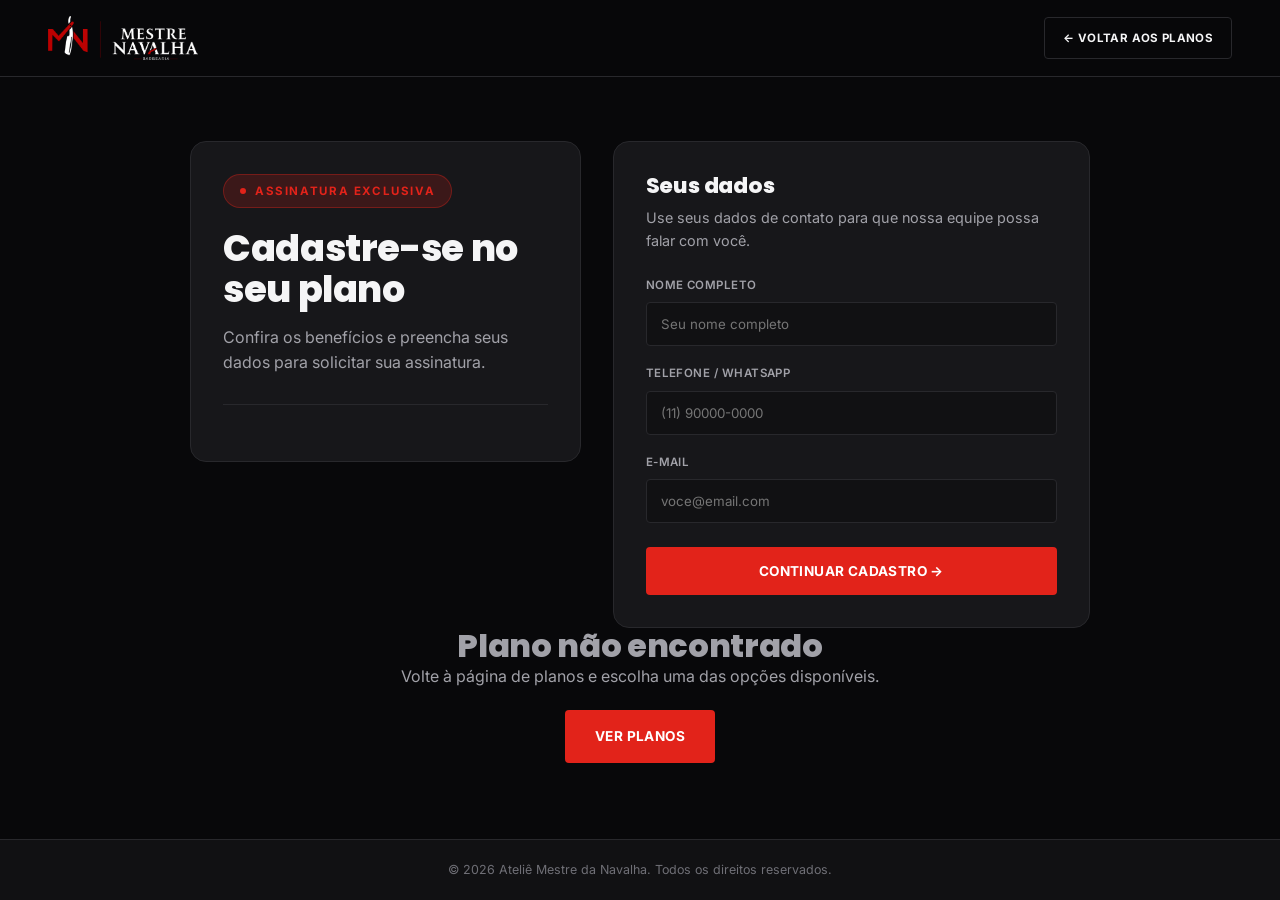
<file: cadastro-plano.html>
<!DOCTYPE html>
<html lang="pt-BR">
<head>
  <meta charset="UTF-8">
  <meta name="viewport" content="width=device-width, initial-scale=1">
  <title>Cadastro do plano — Mestre da Navalha</title>
  <link rel="preconnect" href="https://fonts.googleapis.com">
  <link rel="preconnect" href="https://fonts.gstatic.com" crossorigin>
  <link href="https://fonts.googleapis.com/css2?family=Inter:wght@400;500;600;700&family=Poppins:wght@600;700;800;900&display=swap" rel="stylesheet">
  <link rel="stylesheet" href="style.css">
</head>
<body class="registration-page">
  <header class="registration-header">
    <div class="container">
      <a href="index.html#inicio" class="logo" aria-label="Mestre da Navalha — início">
        <img class="logo-image" src="img/BARBEARIA-logo.png" alt="Mestre da Navalha">
      </a>
      <a href="index.html#planos" class="btn btn-outline btn-sm">← Voltar aos planos</a>
    </div>
  </header>

  <main class="registration-main">
    <div class="container">
      <div class="registration-layout" data-plan-registration>
        <section class="registration-summary" aria-labelledby="registrationTitle">
          <span class="eyebrow">Assinatura exclusiva</span>
          <h1 id="registrationTitle">Cadastre-se no seu plano</h1>
          <p>Confira os benefícios e preencha seus dados para solicitar sua assinatura.</p>
          <div class="registration-plan" id="registrationPlan" aria-live="polite"></div>
        </section>

        <form class="registration-form" id="planRegistrationForm">
          <h2>Seus dados</h2>
          <p>Use seus dados de contato para que nossa equipe possa falar com você.</p>
          <div class="registration-fields">
            <div class="field">
              <label for="customerName">Nome completo</label>
              <input id="customerName" name="nome" type="text" autocomplete="name" placeholder="Seu nome completo" required>
            </div>
            <div class="field">
              <label for="customerPhone">Telefone / WhatsApp</label>
              <input id="customerPhone" name="telefone" type="tel" autocomplete="tel" placeholder="(11) 90000-0000" required>
            </div>
            <div class="field">
              <label for="customerEmail">E-mail</label>
              <input id="customerEmail" name="email" type="email" autocomplete="email" placeholder="voce@email.com" required>
            </div>
          </div>
          <button class="btn btn-primary btn-block" type="submit">Continuar cadastro →</button>
          <p class="registration-notice" id="registrationNotice" role="status" aria-live="polite"></p>
        </form>
      </div>
      <div class="registration-error" id="registrationError" hidden>
        <h1>Plano não encontrado</h1>
        <p>Volte à página de planos e escolha uma das opções disponíveis.</p>
        <a href="index.html#planos" class="btn btn-primary">Ver planos</a>
      </div>
    </div>
  </main>

  <footer class="registration-footer">
    <p>© <span id="year"></span> Ateliê Mestre da Navalha. Todos os direitos reservados.</p>
  </footer>
  <script src="script.js"></script>
</body>
</html>
</file>
<file: style.css>
/* ========================================================
   MESTRE DA NAVALHA — stylesheet
   ======================================================== */

:root{
  --black:#08080a;
  --bg-alt:#111113;
  --card:#17171a;
  --card-2:#1c1c1f;
  --border:#28282c;
  --red:#e2231a;
  --red-dark:#b3160f;
  --red-glow:rgba(226,35,26,.18);
  --white:#f5f5f6;
  --muted:#a1a1a8;
  --muted-2:#6f6f76;
  --radius-sm:4px;
  --radius-md:10px;
  --radius-lg:16px;
  --container:1240px;
  --font-head:'Poppins',sans-serif;
  --font-body:'Inter',sans-serif;
}

*,*::before,*::after{box-sizing:border-box;margin:0;padding:0}
html{scroll-behavior:smooth}
body{
  background:var(--black);
  color:var(--white);
  font-family:var(--font-body);
  line-height:1.6;
  -webkit-font-smoothing:antialiased;
  overflow-x:hidden;
}
img{max-width:100%;display:block}
a{color:inherit;text-decoration:none}
ul{list-style:none}
button{font-family:inherit;cursor:pointer;border:none;background:none;color:inherit}
input{font-family:inherit}
.container{max-width:var(--container);margin:0 auto;padding:0 24px}
section{padding:100px 0}
:focus-visible{outline:2px solid var(--red);outline-offset:3px}
@media(prefers-reduced-motion:reduce){*{animation:none!important;transition:none!important}}

h1,h2,h3,h4{font-family:var(--font-head);font-weight:800;line-height:1.12;letter-spacing:-.01em}

/* ---------- reusable bits ---------- */
.eyebrow{
  display:inline-flex;align-items:center;gap:9px;
  padding:7px 16px;border:1px solid rgba(226,35,26,.35);
  background:var(--red-glow);color:var(--red);
  font-size:.72rem;font-weight:700;letter-spacing:.14em;text-transform:uppercase;
  border-radius:999px;margin-bottom:20px;
}
.eyebrow::before{content:"";width:6px;height:6px;border-radius:50%;background:var(--red);flex:none}

.btn{
  display:inline-flex;align-items:center;justify-content:center;gap:10px;
  padding:16px 30px;border-radius:var(--radius-sm);
  font-weight:700;font-size:.85rem;letter-spacing:.03em;text-transform:uppercase;
  transition:transform .15s ease,background .15s ease,border-color .15s ease;
  white-space:nowrap;
}
.btn:active{transform:scale(.97)}
.btn-primary{background:var(--red);color:#fff}
.btn-primary:hover{background:var(--red-dark)}
.btn-outline{background:transparent;color:var(--white);border:1.5px solid var(--border)}
.btn-outline:hover{border-color:var(--white)}
.btn-block{width:100%}
.btn-sm{padding:11px 18px;font-size:.72rem}
.icon-glyph{filter:grayscale(1)}

.section-head{
  display:flex;justify-content:space-between;align-items:flex-end;gap:40px;
  margin-bottom:56px;flex-wrap:wrap;
}
.section-head h2{font-size:clamp(1.9rem,3.4vw,2.6rem);max-width:560px}
.section-head p{color:var(--muted);max-width:380px;font-size:.98rem}
.section-head.center{flex-direction:column;align-items:center;text-align:center}
.section-head.center p{max-width:520px}

.tag{
  display:inline-block;font-size:.65rem;font-weight:700;letter-spacing:.1em;
  text-transform:uppercase;padding:5px 12px;border-radius:999px;
}
.tag-red{background:var(--red);color:#fff}
.tag-outline{border:1px solid var(--border);color:var(--muted)}

/* placeholder photo blocks (swap for your own images) */
.ph{
  position:relative;border-radius:var(--radius-md);overflow:hidden;
  border:1px solid var(--border);
  background:
    repeating-linear-gradient(135deg,#1b1b1e 0 16px,#151517 16px 32px);
  display:flex;flex-direction:column;align-items:center;justify-content:center;
  color:var(--muted-2);text-align:center;gap:8px;
}
.ph img{position:absolute;inset:0;width:100%;height:100%;object-fit:cover;filter:saturate(.9) contrast(1.08)}
.ph span.ico{font-size:1.8rem;opacity:.6;position:relative;z-index:1}
.ph small{font-size:.65rem;letter-spacing:.06em;text-transform:uppercase;padding:0 10px;position:relative;z-index:1}
.ph-hero{aspect-ratio:4/5}
.ph-wide{aspect-ratio:16/9}
.ph-square{aspect-ratio:1/1}
.ph-tall{aspect-ratio:3/4}
.ph .ph-label{position:absolute;left:12px;right:12px;bottom:12px;z-index:1;background:rgba(8,8,10,.58);border:1px solid rgba(255,255,255,.1);padding:8px 10px;border-radius:8px;font-size:.6rem;letter-spacing:.12em;text-transform:uppercase;color:#fff;backdrop-filter:blur(4px)}

/* ================= HEADER ================= */
header{
  position:sticky;top:0;z-index:100;
  background:rgba(8,8,10,.85);backdrop-filter:blur(10px);
  border-bottom:1px solid var(--border);
}
.navbar{display:flex;align-items:center;justify-content:space-between;padding:16px 24px;max-width:var(--container);margin:0 auto}
.logo{display:flex;align-items:center}
.logo-image{display:block;width:110px;height:auto}
.nav-links{display:flex;gap:34px;align-items:center}
.nav-links a{font-size:.82rem;font-weight:600;color:var(--muted);letter-spacing:.02em;transition:color .15s}
.nav-links a:hover{color:var(--white)}
.nav-actions{display:flex;align-items:center;gap:18px}
.user-ico{
  width:38px;height:38px;border-radius:50%;border:1px solid var(--border);
  display:flex;align-items:center;justify-content:center;flex:none;
}
.burger{display:none;flex-direction:column;gap:5px;width:34px;height:34px;align-items:center;justify-content:center}
.burger span{width:22px;height:2px;background:var(--white);transition:.2s}

/* ================= HERO ================= */
.hero{padding:90px 0 70px}
.hero .container{display:grid;grid-template-columns:1.05fr .95fr;gap:56px;align-items:center}
.hero h1{font-size:clamp(2.6rem,5.4vw,4rem);text-transform:uppercase}
.hero h1 .accent{color:var(--red)}
.hero p.lead{color:var(--muted);margin:22px 0 32px;max-width:460px;font-size:1.02rem}
.hero-ctas{display:flex;gap:16px;flex-wrap:wrap;margin-bottom:52px}
.stats-row{display:flex;gap:44px;flex-wrap:wrap}
.stat b{display:block;font-family:var(--font-head);font-size:1.7rem;font-weight:800}
.stat b .star{color:var(--red)}
.stat span{color:var(--muted-2);font-size:.68rem;letter-spacing:.08em;text-transform:uppercase;font-weight:600}

/* ================= SERVICES ================= */
.services{background:var(--bg-alt)}
.services-grid{display:grid;grid-template-columns:repeat(3,1fr);gap:22px}
.service-card{
  background:var(--card);border:1px solid var(--border);border-radius:var(--radius-md);
  padding:28px;display:flex;flex-direction:column;gap:16px;transition:border-color .15s;
}
.service-card:hover{border-color:#3a3a3f}
.service-card--hi{border-color:var(--red);position:relative}
.vip-tag{position:absolute;top:-11px;right:20px;background:var(--red);color:#fff;font-size:.6rem;font-weight:800;letter-spacing:.08em;padding:4px 10px;border-radius:999px}
.service-top{display:flex;align-items:center;gap:14px}
.service-ico{
  width:46px;height:46px;border-radius:10px;background:var(--card-2);border:1px solid var(--border);
  display:flex;align-items:center;justify-content:center;font-size:1.15rem;flex:none;
}
.service-card--hi .service-ico{background:var(--red);border-color:var(--red)}
.service-name-row{display:flex;justify-content:space-between;align-items:baseline;flex:1;gap:10px}
.service-name-row h3{font-size:1.02rem;text-transform:none;letter-spacing:0}
.service-price{font-family:var(--font-head);font-weight:800;color:var(--red);white-space:nowrap;font-size:1.02rem}
.service-dur{color:var(--muted-2);font-size:.72rem;font-weight:600;letter-spacing:.03em}
.service-card p.desc{color:var(--muted);font-size:.87rem;flex:1}

/* ================= BOOKING ================= */
.booking{position:relative}
.booking-card{
  background:var(--card);border:1px solid var(--border);border-radius:var(--radius-lg);
  padding:44px;max-width:960px;margin:0 auto;
}
.steps{display:flex;justify-content:space-between;margin-bottom:38px;gap:8px;flex-wrap:wrap}
.step{display:flex;align-items:center;gap:10px;color:var(--muted-2);flex:1;min-width:140px}
.step b{
  width:30px;height:30px;border-radius:50%;border:1.5px solid var(--border);
  display:flex;align-items:center;justify-content:center;font-size:.8rem;font-weight:700;flex:none;
  font-family:var(--font-head);color:var(--muted-2);transition:.15s;
}
.step span{font-size:.78rem;font-weight:600}
.step.active b{background:var(--red);border-color:var(--red);color:#fff}
.step.active span{color:var(--white)}
.step.done b{background:var(--card-2);border-color:var(--red);color:var(--red)}

.booking-step-title{font-family:var(--font-head);font-weight:700;font-size:1.15rem;margin-bottom:22px}
.svc-grid{display:grid;grid-template-columns:repeat(3,1fr);gap:16px;margin-bottom:32px}
.svc-opt{
  text-align:left;border:1.5px solid var(--border);border-radius:var(--radius-md);
  padding:18px;background:var(--bg-alt);transition:.15s;
}
.svc-opt:hover{border-color:#3a3a3f}
.svc-opt.selected{border-color:var(--red);background:rgba(226,35,26,.06)}
.svc-opt .row{display:flex;justify-content:space-between;align-items:baseline;margin-bottom:6px}
.svc-opt .row b{font-weight:700;font-size:.92rem}
.svc-opt .row em{font-style:normal;color:var(--red);font-weight:800;font-family:var(--font-head)}
.svc-opt small{color:var(--muted-2);font-size:.72rem}

.barber-grid{display:grid;grid-template-columns:repeat(4,1fr);gap:16px;margin-bottom:32px}
.barber-opt{border:1.5px solid var(--border);border-radius:var(--radius-md);padding:18px 12px;text-align:center;background:var(--bg-alt);transition:.15s}
.barber-opt.selected{border-color:var(--red);background:rgba(226,35,26,.06)}
.barber-opt .av{width:52px;height:52px;border-radius:50%;background:var(--card-2);margin:0 auto 10px;display:flex;align-items:center;justify-content:center;font-family:var(--font-head);font-weight:700}
.barber-opt b{display:block;font-size:.85rem}
.barber-opt small{color:var(--muted-2);font-size:.7rem}

.dt-row{display:grid;grid-template-columns:220px 1fr;gap:28px;margin-bottom:32px}
.dt-row input[type=date]{width:100%;padding:13px 14px;border-radius:var(--radius-sm);border:1.5px solid var(--border);background:var(--bg-alt);color:var(--white)}
.slots{display:grid;grid-template-columns:repeat(4,1fr);gap:10px}
.slot{border:1.5px solid var(--border);border-radius:var(--radius-sm);padding:11px;text-align:center;background:var(--bg-alt);font-size:.82rem;font-weight:600;transition:.15s}
.slot.selected{border-color:var(--red);background:rgba(226,35,26,.06);color:var(--red)}

.form-grid{display:grid;grid-template-columns:1fr 1fr;gap:18px;margin-bottom:32px}
.form-grid .full{grid-column:1/-1}
.field label{display:block;font-size:.72rem;font-weight:600;color:var(--muted);margin-bottom:8px;text-transform:uppercase;letter-spacing:.04em}
.field input{width:100%;padding:13px 14px;border-radius:var(--radius-sm);border:1.5px solid var(--border);background:var(--bg-alt);color:var(--white)}
.field input:focus{border-color:var(--red)}

.booking-actions{display:flex;justify-content:space-between;gap:16px}
.booking-actions .btn-outline{visibility:visible}
.step-pane{display:none}
.step-pane.active{display:block}

/* ================= PLANS ================= */
.plans-grid{display:grid;grid-template-columns:repeat(3,1fr);gap:24px;align-items:start}
.plan-card{
  background:var(--card);border:1px solid var(--border);border-radius:var(--radius-lg);
  padding:34px 30px;position:relative;
}
.plan-card--hi{border-color:var(--red);background:linear-gradient(180deg,rgba(226,35,26,.08),var(--card) 40%);transform:translateY(-10px)}
.plan-badge{position:absolute;top:-13px;left:50%;transform:translateX(-50%);white-space:nowrap}
.plan-card h3{font-size:1.3rem;margin:14px 0 8px}
.plan-card>p.desc{color:var(--muted);font-size:.85rem;margin-bottom:22px;min-height:40px}
.plan-price{display:flex;align-items:baseline;gap:6px;margin-bottom:4px}
.plan-price b{font-family:var(--font-head);font-size:2.2rem;font-weight:800}
.plan-price span{color:var(--muted-2);font-size:.82rem}
.plan-old{color:var(--muted-2);font-size:.78rem;margin-bottom:22px}
.plan-old s{margin-right:4px}
.plan-old em{color:#7fd88f;font-style:normal}
.plan-feats{margin-bottom:26px;display:flex;flex-direction:column;gap:12px}
.plan-feats li{display:flex;gap:10px;font-size:.87rem;color:var(--muted)}
.plan-feats li::before{content:"✓";color:var(--red);font-weight:800;flex:none}

/* ================= PLAN REGISTRATION ================= */
.registration-page{min-height:100vh;display:flex;flex-direction:column}
.registration-header{border-bottom:1px solid var(--border);padding:16px 24px}
.registration-header .container{display:flex;justify-content:space-between;align-items:center;gap:20px}
.registration-header .logo-image{width:150px}
.registration-main{flex:1;padding:64px 0}
.registration-layout{max-width:900px;margin:0 auto;display:grid;grid-template-columns:.9fr 1.1fr;gap:32px;align-items:start}
.registration-summary,.registration-form{background:var(--card);border:1px solid var(--border);border-radius:var(--radius-lg);padding:32px}
.registration-summary h1{font-size:clamp(1.7rem,3vw,2.3rem);margin-bottom:14px}
.registration-summary p{color:var(--muted)}
.registration-plan{margin-top:28px;padding-top:24px;border-top:1px solid var(--border)}
.registration-plan h2{font-size:1.2rem;margin-bottom:8px}
.registration-plan-price{font-family:var(--font-head);font-size:1.7rem;font-weight:800;color:var(--white)}
.registration-plan-price span{font-family:var(--font-body);font-size:.85rem;font-weight:400;color:var(--muted)}
.registration-plan ul{margin-top:20px;display:grid;gap:12px}
.registration-plan li{display:flex;gap:10px;color:var(--muted);font-size:.88rem}
.registration-plan li::before{content:"✓";color:var(--red);font-weight:800}
.registration-form h2{font-size:1.35rem;margin-bottom:8px}
.registration-form>p{color:var(--muted);font-size:.9rem;margin-bottom:24px}
.registration-fields{display:grid;gap:18px;margin-bottom:24px}
.registration-notice{margin-top:18px;color:var(--muted);font-size:.85rem}
.registration-notice:empty{display:none}
.registration-notice[role=status]{color:#7fd88f}
.registration-footer{padding:20px 24px;text-align:center;color:var(--muted-2);font-size:.78rem;border-top:1px solid var(--border)}
.registration-error{color:var(--muted);text-align:center}
.registration-error .btn{margin-top:20px}

/* ================= PHILOSOPHY ================= */
.philosophy .container{display:grid;grid-template-columns:.85fr 1.15fr;gap:64px;align-items:center}
.phi-media{position:relative}
.phi-badge{
  position:absolute;left:-18px;bottom:28px;background:var(--red);color:#fff;
  padding:16px 20px;border-radius:var(--radius-md);font-family:var(--font-head);
  font-weight:800;font-size:.95rem;line-height:1.25;max-width:190px;box-shadow:0 14px 30px rgba(226,35,26,.35);
}
.phi-badge small{display:block;font-weight:600;font-size:.65rem;letter-spacing:.06em;text-transform:uppercase;opacity:.85}
.philosophy h2{font-size:clamp(1.9rem,3.2vw,2.4rem);margin-bottom:18px}
.philosophy>.container>div:last-child>p{color:var(--muted);max-width:520px;margin-bottom:38px}
.feat-grid{display:grid;grid-template-columns:1fr 1fr;gap:26px}
.feat-item{display:flex;gap:14px}
.feat-item .service-ico{background:var(--red);border-color:var(--red)}
.feat-item h4{font-size:.92rem;margin-bottom:6px}
.feat-item p{color:var(--muted);font-size:.83rem}

/* ================= PORTFOLIO ================= */
.portfolio{background:var(--bg-alt)}
.portfolio-strip{display:grid;grid-template-columns:repeat(5,1fr);gap:16px}

/* ================= TESTIMONIALS ================= */
.testi-grid{display:grid;grid-template-columns:repeat(3,1fr);gap:24px}
.testi-card{background:var(--card);border:1px solid var(--border);border-radius:var(--radius-md);padding:28px}
.stars{color:var(--red);letter-spacing:2px;margin-bottom:16px;font-size:.9rem}
.testi-card p.quote{color:var(--muted);font-size:.92rem;margin-bottom:22px}
.testi-who{display:flex;align-items:center;gap:12px}
.testi-who .av{width:42px;height:42px;border-radius:50%;background:var(--card-2);border:1px solid var(--border);display:flex;align-items:center;justify-content:center;font-family:var(--font-head);font-weight:700;font-size:.78rem;flex:none}
.testi-who b{display:block;font-size:.88rem}
.testi-who span{color:var(--muted-2);font-size:.75rem}

/* ================= LOCATION ================= */
.location .container{display:grid;grid-template-columns:.9fr 1.1fr;gap:56px;align-items:start}
.info-item{display:flex;gap:16px;margin-bottom:26px}
.info-item h4{font-size:.95rem;margin-bottom:6px}
.info-item p{color:var(--muted);font-size:.87rem}
.map-frame{border-radius:var(--radius-lg);overflow:hidden;border:1px solid var(--border);height:100%;min-height:380px}
.map-frame iframe{width:100%;height:100%;border:0;min-height:380px;filter:grayscale(.3) invert(.92) contrast(.9)}

/* ================= FOOTER ================= */
footer{background:var(--bg-alt);border-top:1px solid var(--border);padding-top:76px}
.foot-grid{display:grid;grid-template-columns:1.4fr 1fr 1fr 1.2fr;gap:40px;padding-bottom:56px}
.foot-grid h5{font-size:.72rem;letter-spacing:.1em;text-transform:uppercase;color:var(--muted-2);margin-bottom:18px}
.foot-grid p{color:var(--muted);font-size:.87rem;margin-bottom:18px;max-width:280px}
.foot-grid ul{display:flex;flex-direction:column;gap:11px}
.foot-grid ul a{color:var(--muted);font-size:.87rem;transition:.15s}
.foot-grid ul a:hover{color:var(--white)}
.social-row{display:flex;gap:10px}
.social-row a{width:36px;height:36px;border-radius:50%;border:1px solid var(--border);display:flex;align-items:center;justify-content:center}
.foot-bottom{border-top:1px solid var(--border);padding:22px 0;display:flex;justify-content:space-between;align-items:center;flex-wrap:wrap;gap:12px}
.foot-bottom p{color:var(--muted-2);font-size:.78rem}
.foot-bottom .links{display:flex;gap:22px}
.foot-bottom .links a{color:var(--muted-2);font-size:.78rem}
.foot-bottom .links a:hover{color:var(--white)}

/* ================= RESPONSIVE ================= */
@media(max-width:1024px){
  .hero .container{grid-template-columns:1fr}
  .hero-media{order:-1}
  .services-grid{grid-template-columns:repeat(2,1fr)}
  .plans-grid{grid-template-columns:1fr;max-width:440px;margin:0 auto}
  .plan-card--hi{transform:none}
  .philosophy .container{grid-template-columns:1fr}
  .feat-grid{grid-template-columns:1fr 1fr}
  .portfolio-strip{grid-template-columns:repeat(3,1fr)}
  .testi-grid{grid-template-columns:1fr 1fr}
  .location .container{grid-template-columns:1fr}
  .foot-grid{grid-template-columns:1fr 1fr;row-gap:36px}
  .svc-grid{grid-template-columns:repeat(2,1fr)}
  .barber-grid{grid-template-columns:repeat(2,1fr)}
}
@media(max-width:768px){
  section{padding:64px 0}
  .nav-links{
    position:fixed;inset:64px 0 0 0;background:var(--black);flex-direction:column;
    padding:32px 24px;gap:26px;transform:translateX(100%);transition:transform .25s ease;
  }
  .nav-links.open{transform:translateX(0)}
  .nav-links a{font-size:1.1rem}
  .burger{display:flex}
  .nav-actions .user-ico{display:none}
  .hero{padding:48px 0}
  .hero-ctas{flex-direction:column}
  .hero-ctas .btn{width:100%}
  .stats-row{gap:26px}
  .services-grid{grid-template-columns:1fr}
  .section-head{flex-direction:column;align-items:flex-start}
  .booking-card{padding:24px}
  .steps{gap:16px}
  .step span{display:none}
  .svc-grid,.barber-grid{grid-template-columns:1fr}
  .dt-row{grid-template-columns:1fr}
  .slots{grid-template-columns:repeat(2,1fr)}
  .form-grid{grid-template-columns:1fr}
  .plans-grid{grid-template-columns:1fr}
  .registration-main{padding:40px 0}
  .registration-layout{grid-template-columns:1fr;max-width:560px}
  .registration-summary,.registration-form{padding:24px}
  .registration-header .container{padding:0}
  .feat-grid{grid-template-columns:1fr}
  .portfolio-strip{grid-template-columns:repeat(2,1fr)}
  .testi-grid{grid-template-columns:1fr}
  .foot-grid{grid-template-columns:1fr}
  .foot-bottom{flex-direction:column;text-align:center}
}
</file>
